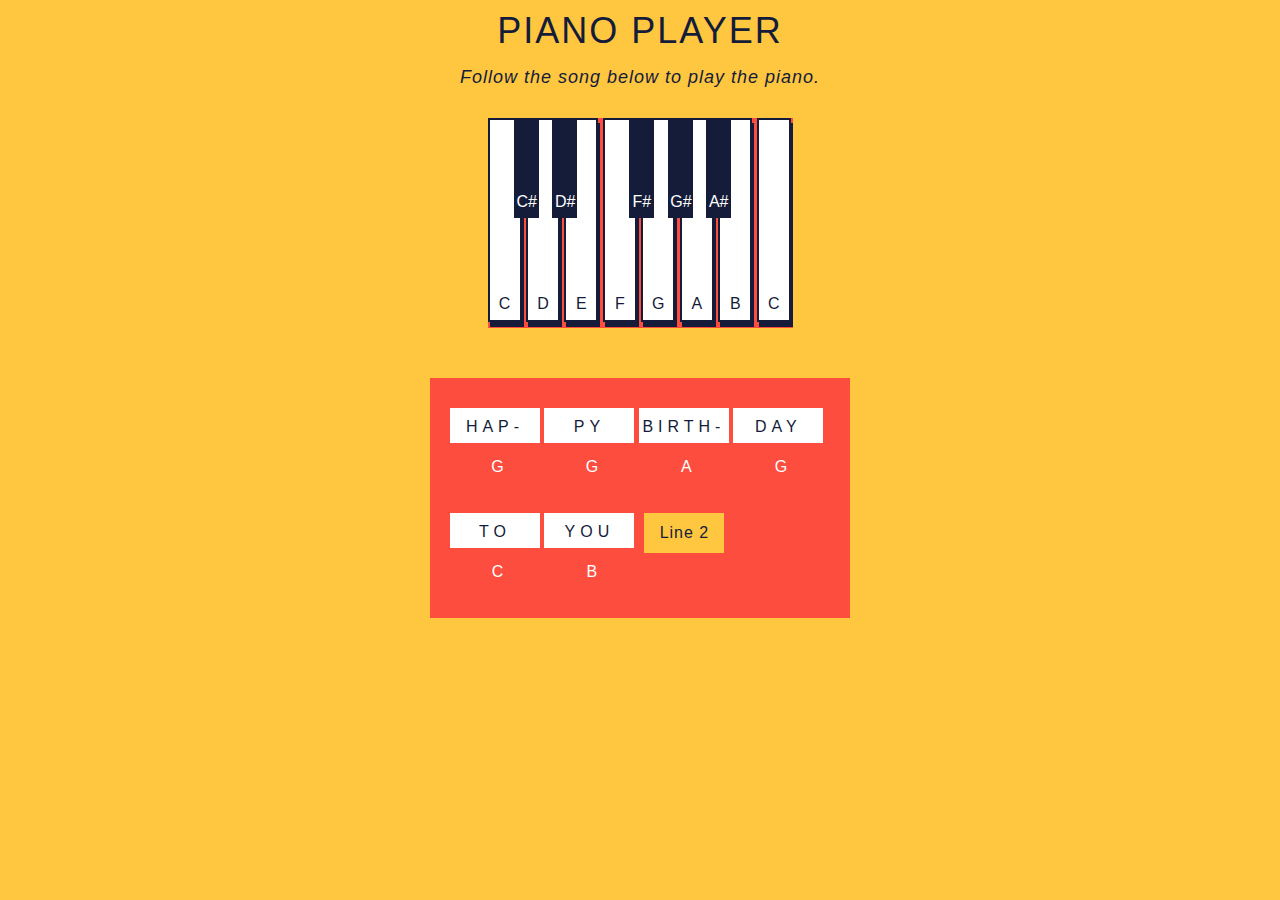
<file: projects/pianoGame/index.html>
<!DOCTYPE html>
<html lang="en">
<head>
    <meta charset="UTF-8">
    <meta name="viewport" content="width=device-width, initial-scale=1.0">
    <title>Piano Game</title>
    <link rel="stylesheet" href="style.css">
</head>
<body>

    <p class='title'>Piano Player</p>
    <p id='demo'>Follow the song below to play  the piano.</p>
    <section class="piano">
      <section id='c-key' class="key">
        <section class='keynote'>C</section>
      </section>
      <section id='c-sharp-key' class="black-key">
        <section class='black-keynote'>C#</section>
      </section>
      <section id='d-key' class="key">
        <section class='keynote'>D</section>
      </section>
      <section id='d-sharp-key' class="black-key">
        <section class='black-keynote'>D#</section>
      </section>
      <section id='e-key' class="key">
        <section class='keynote'>E</section>
      </section>
      <section id='f-key' class="key">
        <section class='keynote'>F</section>
      </section>
      <section id='f-sharp-key' class="black-key">
        <section class='black-keynote'>F#</section>
      </section>
      <section id='g-key' class="key">
        <section class='keynote'>G</section>
      </section>
      <section id='g-sharp-key' class="black-key">
        <section class='black-keynote'>G#</section>
      </section>
      <section id='a-key' class="key">
        <section class='keynote'>A</section>
      </section>
      <section id='a-sharp-key' class="black-key">
        <section class='black-keynote'>A#</section>
      </section>
      <section id='b-key' class="key">
        <section class='keynote'>B</section>
      </section>
      <section id='high-c-key' class="key">
        <div class='keynote'>C</div>
      </section>
    </section>
  
    <section id='lyrics'>
      <section id='column-one'>
        <section id="word-one">HAP-</section>
        <section id="letter-note-one">G</section>
      </section>
      <section id='column-two'>
        <section id="word-two">PY</section>
        <section id="letter-note-two">G</section>
      </section>
      <section id='column-three'>
        <section id="word-three">BIRTH-</section>
        <section id="letter-note-three">A</section>
      </section>
      <section id='column-four'>
        <section id="word-four">DAY</section>
        <section id="letter-note-four">G</section>
      </section>
      <section id='column-five'>
        <section id="word-five">TO</section>
        <section id="letter-note-five">C</section>
      </section>
      <section id='column-six'>
        <section id="word-six">YOU</section>
        <section id="letter-note-six">B</section>
      </section>
      <section id='column-optional' class='column-optional'>
        <section id="word-optional">END</section>
        <section id="letter-note-optional">A</section>
      </section>
  
      <button id="first-next-line">Line 2</button>
      <button id="second-next-line">Line 3</button>
      <button id="third-next-line">Line 4</button>
      <button id="fourth-next-line">Reset</button>
    </section>
  

    <script src="main.js"></script>
</body>
</html>
</file>
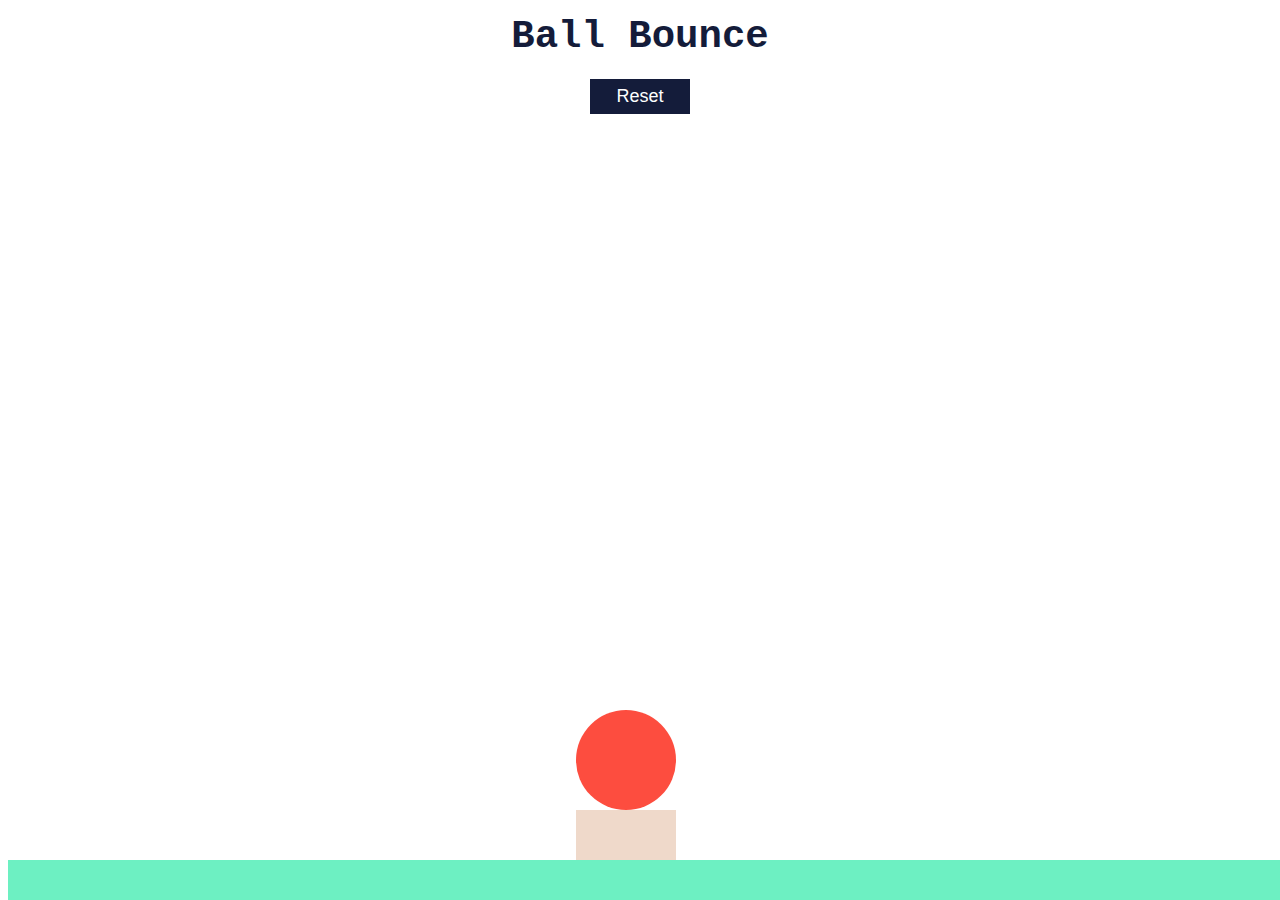
<file: DOM/keyboardEvents.html>
<!DOCTYPE html>
<html lang="en">
<head>
    <meta charset="UTF-8">
    <meta name="viewport" content="width=device-width, initial-scale=1.0">
    <title>keyboardEvents</title>
</head>
<body>
    <div>
        <h1>Ball Bounce</h1>
        <button id='button'>Reset</button>
        <div id='float-circle'></div> 
        <div id='platform'></div>
        <div id='floor'></div>

    </div>
<!-- ========================================================== -->
    <!-- javascript -->
    <script>
        let spacebarCode = 32;
        let ball = document.getElementById('float-circle');
        let key = 27;
        // Write your code below
        const up = (event) => {
        if(event.keyCode == 38) {
        ball.style.bottom = "300px";
        }
        if(event.keyCode == 39) {
        ball.style.left = "80%";
        }
        if(event.keyCode == 37) {
        ball.style.left = "10%";
        }
        }
        const down = () => {
        ball.style.bottom = "90px";
        ball.style.left = "45%";
        }
        document.onkeydown = up;
        document.onkeyup = down;
    </script>
<!-- ========================================================== -->
    <!-- css -->
    <style>
    /* h1 */
    h1{
        font-family: monospace;
        font-size: 3em;
        width: 50%;
        text-align: center;
        margin: 0 auto;
        margin-bottom: 20px;
        margin-top: 15px;
        color: #141c3a;
    }
    /* button */
    button{
        width: 100px;
        height: 35px;
        display: block;
        margin: 0 auto;
        border: none;
        font-size: 18px;
        color: white;
        background: #141c3a;
        cursor: pointer;
    }
    button:hover {
        color: white;
        background: red    
    }
    #float-circle{
        width: 100px;
        height: 100px;
        background: #fd4d3f;
        border-radius: 100px;
        bottom: 90px;
        left: 45%;
        position: absolute;
    }
      #floor{
        width: 100%;
        height: 40px;
        background: #6df0c2;
        bottom: 0;
        position: absolute;
    }
      #platform{
        width: 100px;
        height: 50px;
        background: #efd9ca;
        bottom: 40px;
        position: absolute;
        left: 45%;
        right: 50%;
    }
    </style>
</body>
</html>
</file>
<file: projects/pianoGame/style.css>
body{
    margin: 0;
    padding: 0;
    font-family: sans-serif;
    background: #ffc63f;
  }
  .title{
    font-size: 36px;
    margin-top: 10px;
    margin-bottom: 0px;
    padding: 0;
    color: #141c3a;
    text-transform: uppercase;
    letter-spacing: 2px;
    text-align: center;
  }
  #demo{
    text-align: center;
    font-size: 18px;
    margin-top: 15px;
    color: #141c3a;
    letter-spacing: 1px;
    font-style: italic;
  }
  .piano{
    width: 305px;
    height: 210px;
    display: block;
    margin: 0 auto;
    background-color: #fd4d3f;
    margin-top: 30px;
  }
  .key{
    width: 30px;
    height: 200px;
    display: inline-block;
    border: solid #141c3a 2px;
    box-shadow: 2px 5px;
    background-color: white;
    color: #141c3a;
  }
  .black-key{
    width: 25px;
    height: 100px;
    display: inline-block;
    background-color: #141c3a;
    color: white;
    position: absolute;
    margin-left: -12px;
    padding: 0px;
  }
  .keynote{
    width: 20px;
    height: 20px;
    text-align: center;
    display: block;
    margin: 0 auto;
    margin-top: 175px;
    color: #141c3a;
  }
  .black-keynote{
    width: 20px;
    height: 20px;
    text-align: center;
    display: block;
    margin: 0 auto;
    margin-top: 75px;
  }
  #lyrics{
    width: 400px;
    height: 240px;
    display: block;
    margin: 0 auto;
    padding-left: 20px;
    margin-top: 50px;
    background-color: #fd4d3f;
  }
  #column-one, #column-two, #column-three, #column-four, #column-five, #column-six, #column-optional{
    width: 90px;
    display: inline-block;
    text-align: center;
    margin-top: 30px;
  }
  #column-optional{
    display: none;
  }
  #word-one, #word-two, #word-three, #word-four, #word-five, #word-six, #word-optional{
    background-color: white;
    width: 90px;
    height: 25px;
    padding-top: 10px;
    letter-spacing: 5px;
    color: #141c3a;
  }
  #letter-note-one, #letter-note-two, #letter-note-three, #letter-note-four, #letter-note-five, #letter-note-six, #letter-note-optional{
    color: white;
    width: 25px;
    height: 25px;
    margin-top: 15px;
    margin-left: 35px;
  }
  #first-next-line, #second-next-line, #third-next-line, #fourth-next-line{
    width: 80px;
    height: 40px;
    font-size: 16px;
    position: absolute;
    margin-top: 30px;
    margin-left: 10px;
    border: none;
    background-color: #ffc63f;
    color: #141c3a;
    letter-spacing: 1px;
    cursor: pointer;
  }
</file>
